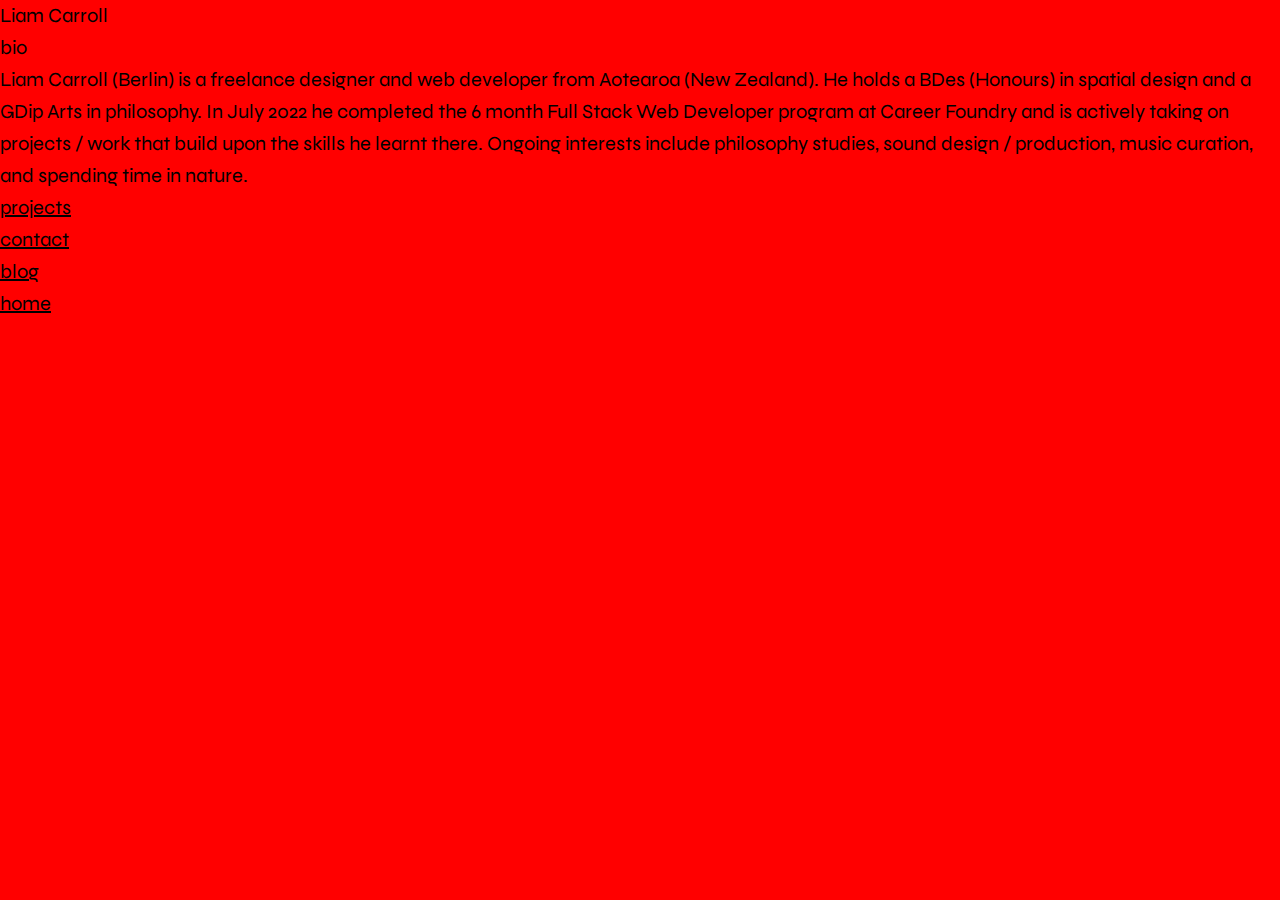
<file: index.html>
<!DOCTYPE html>
<html lang="en-GB">

<head>
    <meta charset="utf-8">
    <meta name="viewport" content="width=device-width, initial-scale=1"> <!-- this is the viewport tag -->
    <title>Work</title>
    <link rel="shortcut icon" href="./img/favicon-32x32.png">
    <link rel="stylesheet" type="text/css" href="css/normalize.css">
    <link href="https://fonts.googleapis.com/css2?family=Libre+Baskerville:ital,wght@0,400;0,700;1,400&family=Syne:wght@400;500;600;700&display=swap" rel="stylesheet">
    <link rel="stylesheet" type="text/css" href="css/styles.css">
  </head>

<body class="layout">
  <div class="sidebar">
    <div class="liam">
      <div class="nav-items">
        <a class="liam">Liam Carroll</a>
      </div>
    </div>
  </div>

  <div class="main">
    <div class="container">
      <div class="container-items">
        <a>bio</a>
      </div>
      <div class="container-items">
        Liam Carroll (Berlin) is a freelance designer and web developer from Aotearoa (New Zealand). He holds a BDes (Honours) in spatial design and a GDip Arts in philosophy. In July 2022 he completed the 6 month Full Stack Web Developer program at Career Foundry and is actively taking on projects / work that build upon the skills he learnt there. Ongoing interests include philosophy studies, sound design / production, music curation, and spending time in nature.
      </div>
      <div class="container-items"><a href="projects.html">projects</a></div>
      <div class="container-items"><a href="contact.html">contact</a></div>
      <div class="container-items"><a href="blog.html">blog</a></div>
      <div class="container-items"><a href="index.html">home</a></div>
    </div>
  </div>
</body>

</html>
</file>
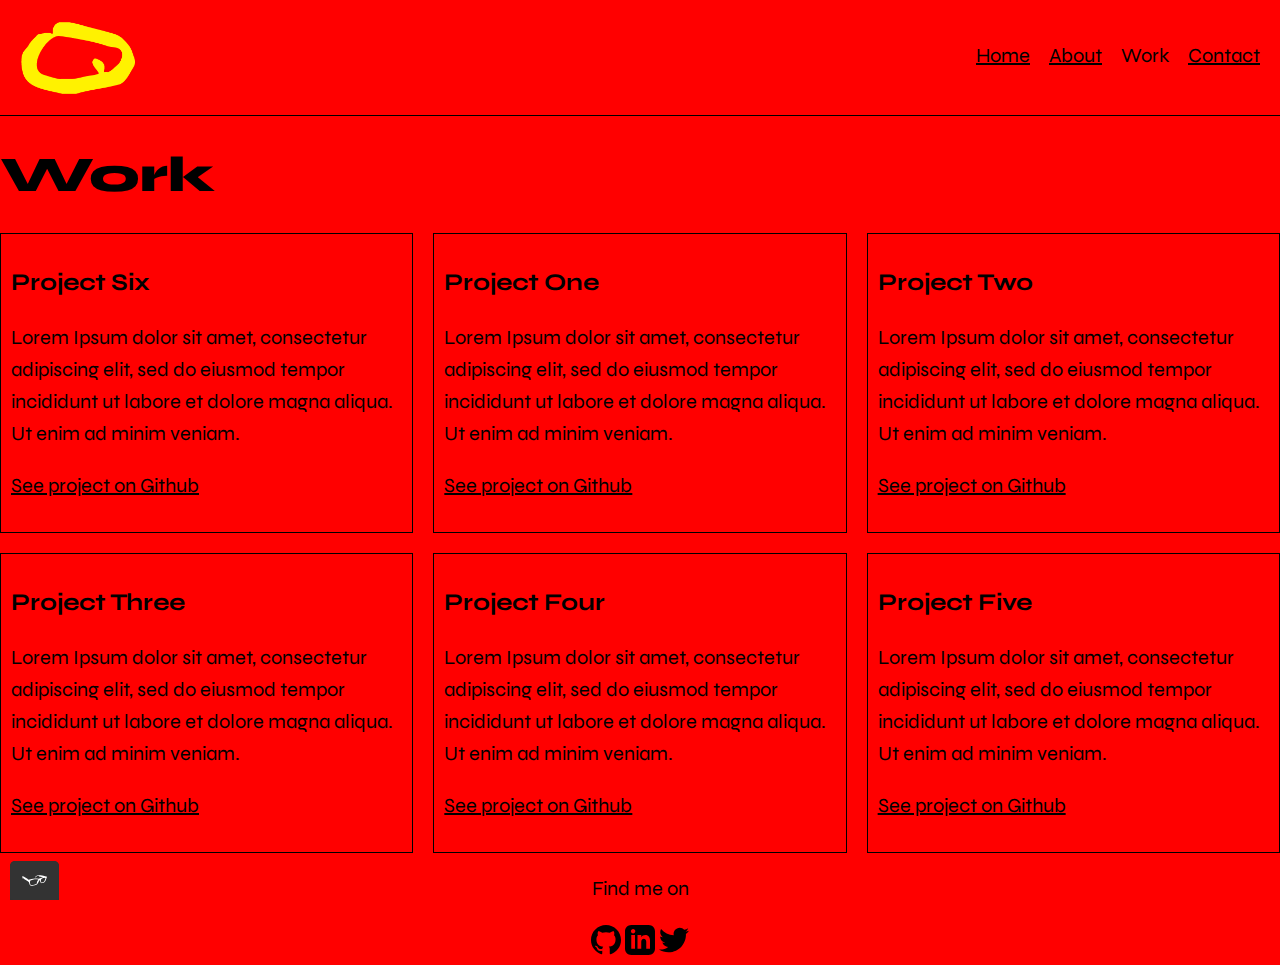
<file: work.html>
<!DOCTYPE html>
<html lang="en-GB">

<head>
    <meta charset="utf-8">
    <meta name="viewport" content="width=device-width, initial-scale=1"> <!-- this is the viewport tag -->
    <title>Work</title>
    <link rel="shortcut icon" href="./img/favicon-32x32.png">
    <link rel="stylesheet" type="text/css" href="css/normalize.css">
    <link href="https://fonts.googleapis.com/css2?family=Libre+Baskerville:ital,wght@0,400;0,700;1,400&family=Syne:wght@400;500;600;700&display=swap" rel="stylesheet">
    <link rel="stylesheet" type="text/css" href="css/styles.css">
  </head>

<body>
  <header class="page-header">
    <!-- Add Logo here -->
    <img src="img/logo.png" height="75px" width="auto" alt="Logo" class="page-header__item">
    <nav class="main-navigation page-header__item">
      <ul role="menubar" class="navigation-list">
         <li role="presentation">
            <a href="index.html" role="menuitem" class="navigation-list__item">Home</a>
         </li>
         <li role="presentation">
            <a href="about.html" role="menuitem" class="navigation-list__item">About</a>
         </li>
         <li role="presentation">
            <a href="work.html" role="menuitem" class="navigation-list__item navigation-list__item--active">Work</a>
         </li>
         <li role="presentation">
            <a href="contact.html" role="menuitem" class="navigation-list__item">Contact</a>
         </li>
      </ul>
   </nav>
  </header>

  <!-- Main content -->
<section>
    <h1>Work</h1>
    <div class="grid">
        <!-- Grid item will live here -->
        <div class="grid__item">
          <h2>Project One</h2>
          <p>
            Lorem Ipsum dolor sit amet, consectetur adipiscing elit, sed do eiusmod tempor incididunt ut labore et dolore magna aliqua.
            Ut enim ad minim veniam.
          </p>
          <a href="#" class="a-grid">See project on Github</a>
          </div>
          <div class="grid__item">
            <h2>Project Two</h2>
            <p>
                Lorem Ipsum dolor sit amet, consectetur adipiscing elit, sed do eiusmod tempor incididunt ut labore et dolore magna aliqua. 
                Ut enim ad minim veniam.
            </p>
            <a href="#">See project on Github</a>
            </div>
            <div class="grid__item">
              <h2>Project Three</h2>
              <p>
                Lorem Ipsum dolor sit amet, consectetur adipiscing elit, sed do eiusmod tempor incididunt ut labore et dolore magna aliqua. 
                Ut enim ad minim veniam.
              </p>
              <a href="#">See project on Github</a>
              </div>
              <div class="grid__item">
                <h2>Project Four</h2>
                <p>
                    Lorem Ipsum dolor sit amet, consectetur adipiscing elit, sed do eiusmod tempor incididunt ut labore et dolore magna aliqua. 
                    Ut enim ad minim veniam.
                </p>
                <a href="#">See project on Github</a>
                </div>
                <div class="grid__item">
                  <h2>Project Five</h2>
                  <p>
                    Lorem Ipsum dolor sit amet, consectetur adipiscing elit, sed do eiusmod tempor incididunt ut labore et dolore magna aliqua. 
                    Ut enim ad minim veniam.
                  </p>
                  <a href="#">See project on Github</a>
                  </div>
                  <div class="grid__item">
                    <h2>Project Six</h2>
                    <p>
                        Lorem Ipsum dolor sit amet, consectetur adipiscing elit, sed do eiusmod tempor incididunt ut labore et dolore magna aliqua. 
                        Ut enim ad minim veniam.
                    </p>
                    <a href="#">See project on Github</a>
                    </div>
    </div>
 </section>
 
 <footer class="page-footer">
    <p>Find me on</p>
   <div class="social-media">
      <img src="img/github_icon.svg" class="icon" alt="github_icon">
      <img src="img/linkedin_icon.svg" class="icon" alt="linkedin_icon">
      <img src="img/twitter_icon.svg" class="icon" alt="twitter_icon">
    </div>
  </footer>

  <script src="js/tota11y.min.js"></script>
  
 </body>
</file>
<file: css/styles.css>
* {
  -webkit-box-sizing: border-box;
          box-sizing: border-box;
}

body {
  font-family: 'Syne', sans-serif;
  font-weight: 400;
  font-size: 20px;
  line-height: 1.6;
  background-color: #ff0000;
}

h1 {
  font-size: 50px;
  font-weight: 900;
  line-height: 1;
}

h2 {
  font-size: 24px;
  font-weight: 700;
}

h3 {
  font-size: 18px;
  font-weight: 700;
}

a {
  color: #000000;
}

a:hover, a:focus {
  /* No underlining when hovering over a link */
  text-decoration: none;
}

a:visited {
  /* visited link */
  color: #000000;
}

a:active {
  /* selected link */
  color: #ffee00;
}

/* button text was removed from here... */
.button, button {
  border: none;
  display: inline-block;
  /* takes the font from the outer container */
  font-family: inherit;
  /* style button */
  background-color: #fe0;
  color: black;
  text-decoration: none;
  padding: 10px;
  border-radius: 3px;
  /* width of the border, type, color */
  border: none;
  -webkit-transition: 0.5s opacity;
  transition: 0.5s opacity;
}

button:hover,
button:focus,
.button:hover,
.button:focus {
  /* lets the mouse appear as a hand when hovering over the button */
  cursor: pointer;
  /* reduces the opacity of the button to 80% */
  opacity: 0.8;
}

/* ...to here */
/* Header  Start */
.page-header {
  display: -webkit-box;
  display: -ms-flexbox;
  display: flex;
  width: 100%;
  padding: 20px;
  border-bottom: solid 1px #000000;
  height: auto;
}

.page-header__logo {
  float: left;
  height: 10vh;
  width: auto;
  margin: 0 auto;
}

.page-header__item:last-child {
  -webkit-box-flex: 1;
      -ms-flex-positive: 1;
          flex-grow: 1;
  text-align: right;
}

.navigation-list {
  list-style-type: none;
}

.navigation-list li {
  display: inline-block;
  margin-left: 15px;
}

.navigation-list__item--active {
  text-decoration: none;
}

/* End of header */
.profile__portrait {
  float: left;
  width: 30%;
  max-width: 400px;
  margin-right: 40px;
  height: auto;
  border-radius: 50%;
}

.page-footer {
  clear: both;
  display: -webkit-box;
  display: -ms-flexbox;
  display: flex;
  -webkit-box-orient: vertical;
  -webkit-box-direction: normal;
      -ms-flex-direction: column;
          flex-direction: column;
  text-align: center;
}

.profile {
  min-width: 360px;
  max-width: 700px;
  margin: 0 auto;
  text-align: left;
  padding: 0 20px 20px 20px;
}

.icon {
  width: 30px;
  height: auto;
}

.grid {
  display: -ms-grid;
  display: grid;
}

.grid__item {
  background-color: transparent;
}

.grid {
  display: -ms-grid;
  display: grid;
  -ms-grid-columns: 300px 300px 300px;
      grid-template-columns: 300px 300px 300px;
  -ms-grid-rows: 300px 300px;
      grid-template-rows: 300px 300px;
}

.grid {
  display: -ms-grid;
  display: grid;
  -ms-grid-columns: 1fr 1fr 1fr;
      grid-template-columns: 1fr 1fr 1fr;
  grid-gap: 20px;
}

.grid__item:last-child {
  -ms-grid-column: 3;
      grid-column-start: 3;
  grid-column-end: 3;
  -ms-grid-row: 1;
      grid-row-start: 1;
  grid-row-end: 3;
}

/* start grid fallback */
.grid__item {
  display: inline-block;
  width: 33%;
  padding: 10px;
}

/* end grid fallback */
@supports (display: grid) {
  .grid {
    display: -ms-grid;
    display: grid;
    /* grid-template-columns: 300px 300px 300px; fractions are better than pixels - they are responsive */
    -ms-grid-columns: 1fr 1fr 1fr;
        grid-template-columns: 1fr 1fr 1fr;
    grid-gap: 20px;
    margin: 0;
  }
  .grid__item {
    background-color: transparent;
    width: auto;
    min-height: 200px;
    margin: 0;
    border: solid 1px #000000;
  }
  /* The .gird__item: last-child code below determines the size of the gird boxes */
  .grid__item:last-child {
    -ms-grid-column: 1;
    grid-column: 1 / 1;
    -ms-grid-row: 1;
    grid-row: 1 / 1;
  }
}

/* Below: code from exercise 1.7 */
@media all and (max-width: 500px) {
  .grid {
    -ms-grid-columns: 1fr;
        grid-template-columns: 1fr;
  }
}

@media all and (max-width: 750px) and (min-width: 500px) {
  .grid {
    -ms-grid-columns: 1fr 1fr;
        grid-template-columns: 1fr 1fr;
  }
}

/* The two '@media' lines above share the code below... */
@media all and (max-width: 750px) {
  .grid {
    grid-gap: 10px;
  }
  .grid__item:last-child {
    grid-column: auto;
    grid-row: auto;
  }
  h1 {
    font-size: 22px;
  }
}

.about {
  width: 50%;
  margin-left: auto;
  margin-right: auto;
  text-align: center;
}

.about-item {
  list-style-type: none;
  display: inline-flexbox;
  margin-left: auto;
  margin-right: auto;
  width: 50%;
  text-align: center;
}

/* Sun, Cloud, Animation */
@-webkit-keyframes color-change {
  0% {
    fill: #ffbf00;
  }
  50% {
    fill: #fcffad;
  }
  100% {
    fill: #ff0000;
  }
}
@keyframes color-change {
  0% {
    fill: #ffbf00;
  }
  50% {
    fill: #fcffad;
  }
  100% {
    fill: #ff0000;
  }
}

.sun {
  -webkit-animation: 4s color-change infinite alternate linear;
          animation: 4s color-change infinite alternate linear;
}

@-webkit-keyframes cloud-move {
  from {
    -webkit-transform: translate(0, 50px);
            transform: translate(0, 50px);
  }
  to {
    -webkit-transform: translate(200px, 50px);
            transform: translate(200px, 50px);
  }
}

@keyframes cloud-move {
  from {
    -webkit-transform: translate(0, 50px);
            transform: translate(0, 50px);
  }
  to {
    -webkit-transform: translate(200px, 50px);
            transform: translate(200px, 50px);
  }
}

.cloud-front {
  -webkit-animation: 30s cloud-move infinite alternate linear;
          animation: 30s cloud-move infinite alternate linear;
}

@-webkit-keyframes cloud-move-reverse {
  from {
    -webkit-transform: translate(446px, 48px);
            transform: translate(446px, 48px);
  }
  to {
    -webkit-transform: translate(100px, 48px);
            transform: translate(100px, 48px);
  }
}

@keyframes cloud-move-reverse {
  from {
    -webkit-transform: translate(446px, 48px);
            transform: translate(446px, 48px);
  }
  to {
    -webkit-transform: translate(100px, 48px);
            transform: translate(100px, 48px);
  }
}

.cloud-back {
  -webkit-animation: 34s cloud-move-reverse infinite alternate linear;
          animation: 34s cloud-move-reverse infinite alternate linear;
}
/*# sourceMappingURL=styles.css.map */
</file>
